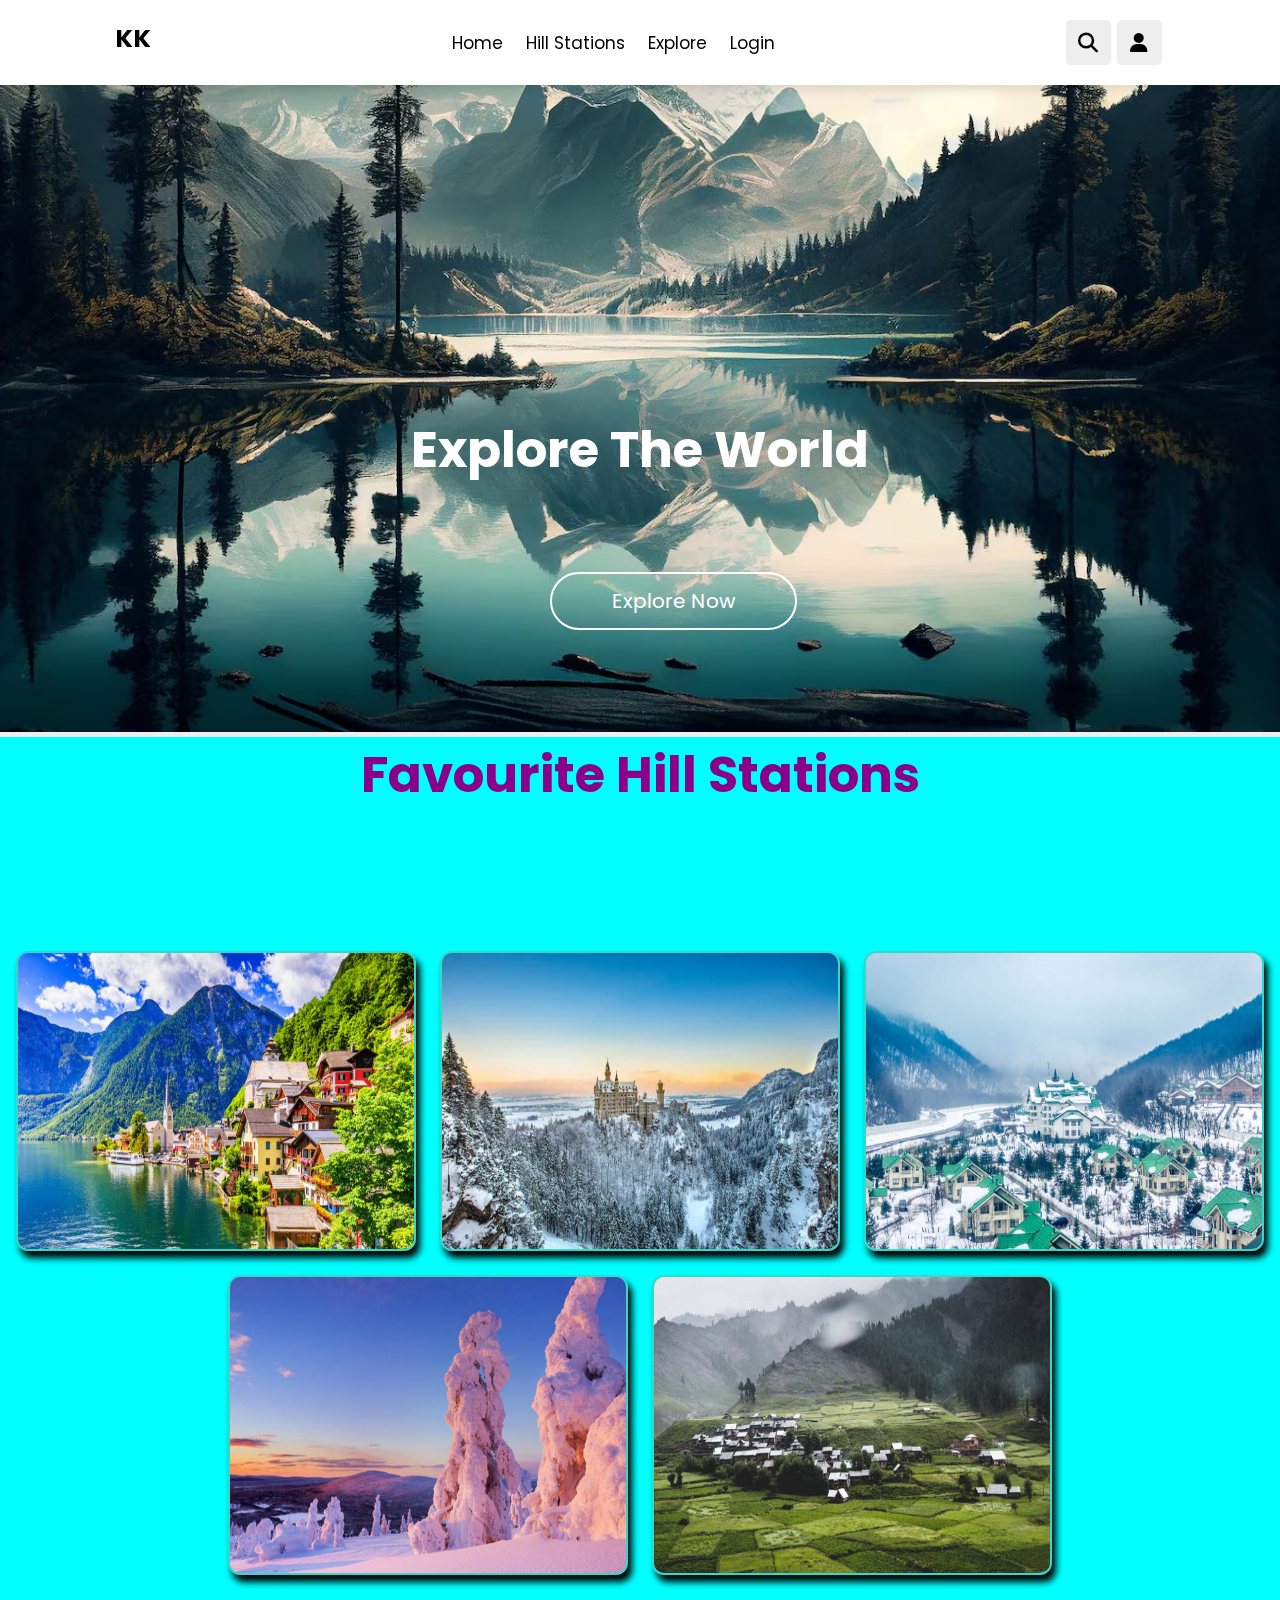
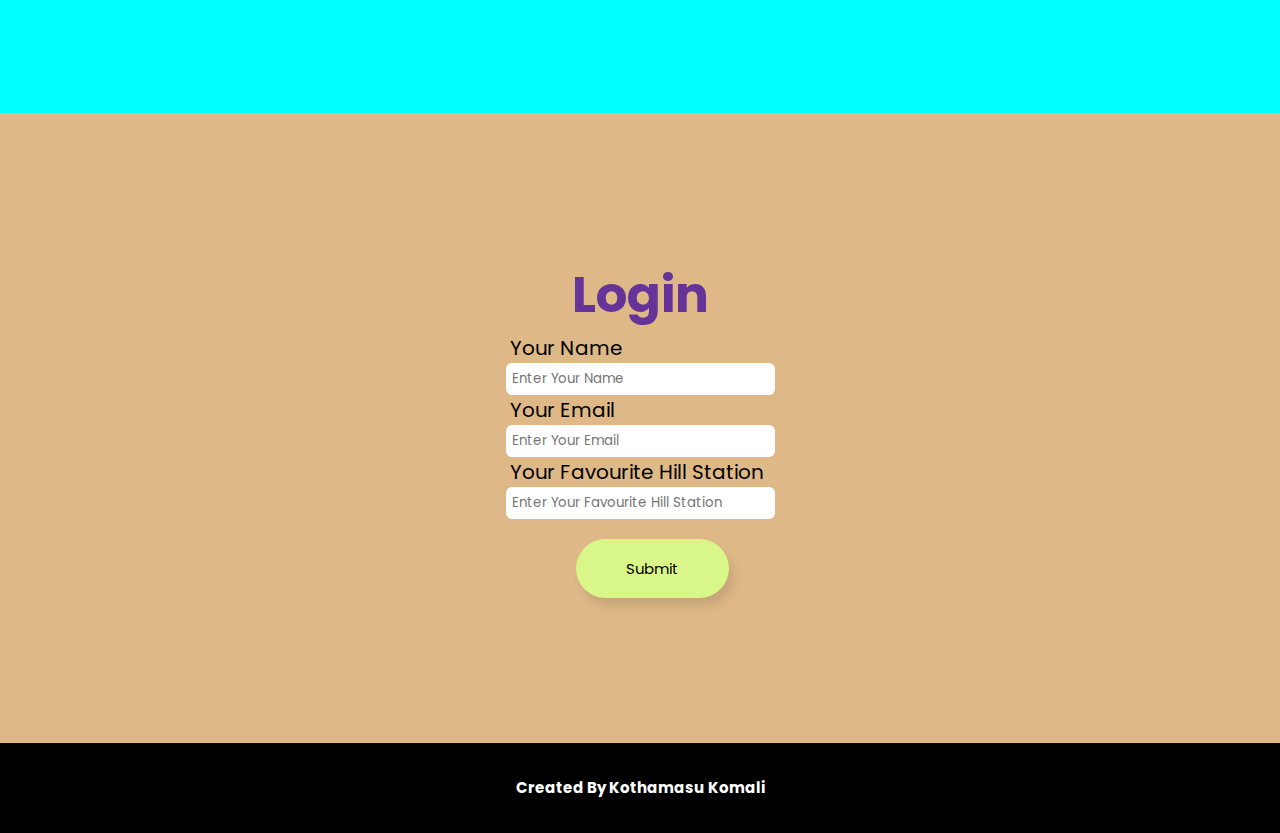
<file: index.html>
<!DOCTYPE html>
<html lang="en">
<head>
    <meta charset="UTF-8">
    <meta name="viewport" content="width=device-width, initial-scale=1.0">
    <title>Explore website</title>
    <link rel="stylesheet" href="https://cdnjs.cloudflare.com/ajax/libs/font-awesome/6.4.2/css/all.min.css" >
    <link rel="stylesheet" href="./style.css">

</head>
<body>
    <header class="header">
        <a href="#" class="logo">KK</a>
        <nav class="navbar">
            <a href="#home">home</a>
            <a href="#Hill stations">Hill stations</a>
            <a href="#Explore">Explore</a>
            <a href="#login">login</a>  
       </nav>
       <div class="icons">
        <div class="fas fa-search" id="search-btn"></div>
        <div class="fas fa-user" id="login-btn"></div>
       </div>
    </header>
    <img class="abc" src="./abc.jpg" alt="">
    <h1>Explore the World</h1>
    <div class="content">
    <a href="#">Explore Now</a></div>
    <h2 class="hill" >Favourite Hill Stations</h2>
    <section class="high">
        <div class="container">
                <img src="./img1.jpg" alt="">
                <img src="./img2.jpg" alt="">
                <img src="./img3.jpg" alt="">
                <img src="./img4.jpg" alt="">
                <img src="./img5.jpg" alt="">
                </div>
 </section>
 <section class="request">
    <div class="cont">
    <h2>login</h2>
    <form>
        <label for="name">Your Name</label><br>
        <input type="text" name="firstname" placeholder="Enter your name"><br>
        <label for="name">Your Email</label><br>
        <input type="text" name="email" placeholder="Enter your Email"><br>
        <label for="name">Your Favourite Hill Station</label><br>
        <input type="text" name="station" placeholder="Enter your favourite hill station"><br>
        <a href="#">submit</a>
    </form>
    </div>
 </section>
 <section class="footer">
    <h2>Created by Kothamasu Komali</h2>
 </section>
            
        </div>
        </body>
        </html>
</file>
<file: style.css>
@import url('https://fonts.googleapis.com/css2?family=Lato:wght@300&family=Poppins:wght@600;700&family=Roboto&display=swap');
:root{
    --orange:#ff7800;
    --black:rgb(0, 0, 0);
    --light-color:#666;
    --box-shadow:0 .5rem 1rem rgba(0,0,0,.1);
    --border:.2rem solid rgba(0,0,0,.1);
    --outline:.1rem solid rgba(0,0,0,.1);
    --outline-hover:2rem solid var(--black);
}
*{
    font-family: 'Poppins',sans-serif;
    margin: 0; padding:0;
    box-sizing: border-box;
    outline: none;border: none;
    text-decoration: none;
    text-transform: capitalize;
    transition: all .2s linear;
}
html{
    font-size: 62.5%;
    overflow-x: hidden;
    scroll-behavior: smooth;
    scroll-padding-top: 7rem;
}
body{
    background: #eee;
}
.header{
    position: fixed;
    top:0;left:0;right: 0;
    z-index: 1000;
    display: flex;
    align-items: center;
    justify-content: space-between;
    padding: 2rem 9%;
    background: #fff;
    box-shadow: var(--box-shadow);
}
.header .logo{
    font-size: 2.5rem;
    font-weight: bolder;
    color: var(--black);
    height:4.5rem;
    width: 4.5rem;
    border-radius: 2rem;
}
.header .navbar a{
    font-size: 1.7rem;
    margin: 0 1rem;
    color: var(--black);
}
.header .navbar a:hover{
    color:var(--orange);
}
.header .icons div{
    height:4.5rem;
    width: 4.5rem;
    line-height: 4.5rem;
    border-radius: .5rem;
    background: #eee;
    color:var(--black);
    font-size: 2rem;
    margin-right: .3rem;
    cursor: pointer;
    text-align: center;
}
.header .icons div:hover{
   background:var(--orange);
   color: #fff;
}
.abc{
    background-size: cover;
    width:100%;
    height: 100%;
}
h1{
    position:absolute;
    top:50%;
    left:50%;
    font-size: 50px;
    transform:translate(-50%,-50%);
    color:white;
    text-align:center;   
    transition: 0.5s;
}
.content a{
    text-decoration: none;
    display: inline-block;
    color:white;
    font-size: 20px;
    border:2px solid white;
    padding: 12px 60px;
    border-radius: 50px;
    margin-top: 20px;
    position: absolute;
    left:43%;
    bottom: 270px;   
}
.content a:hover{ 
    background: blue;
}
.hill{
    text-align: center;
      font-size: 50px;
      color:darkmagenta;
      background-color: aqua;
      
}
.high{
    display: flex;
    justify-content: center;
    align-items: center;
    min-height: 100vh;
    background-color:aqua;
    margin-top: 0;   
}
.container{
    font-size: 100px;
    color: brown;
    text-align: center;
}
.container{
display: flex;
justify-content: center;
align-items: center;
flex-wrap: wrap;
}
.container img{
width:400px;
height:300px;
border:2px solid #ff3d0036;
border-radius:12px;
box-shadow: 4px 7px 7px 0px black;
cursor: pointer;
margin:12px;
transition: 400ms;
justify-content:space-evently;   
}
img:hover{
 transform:scale(1.25);
}
.request{
    display: flex;
    justify-content: center;
    align-items: center;
    min-height: 70vh;
    background-color:burlywood;
    margin-top: 0;   
}
.cont h2{
    text-align: center;
    font-size: 50px;
    color:rebeccapurple;    
}
.cont label{
    margin:4px;
    font-size:20px;
}
.cont input{
    padding:6px;
    border-radius:6px;
}
.cont a{
text-decoration: none;
    padding:18px 50px;
    border-radius: 30px;
    background: #d9f688;
    display: inline-block;
    color:#000;
    font-size: 15px;
    margin-top: 20px;
    margin-left:70px;
    box-shadow:5px 8px 10px rgba(0,0,0,0.1);
}
.footer h2{
    display: flex;
    justify-content: center;
    align-items: center;
    min-height: 10vh;
    background-color:black;
    color:white;
}
</file>
